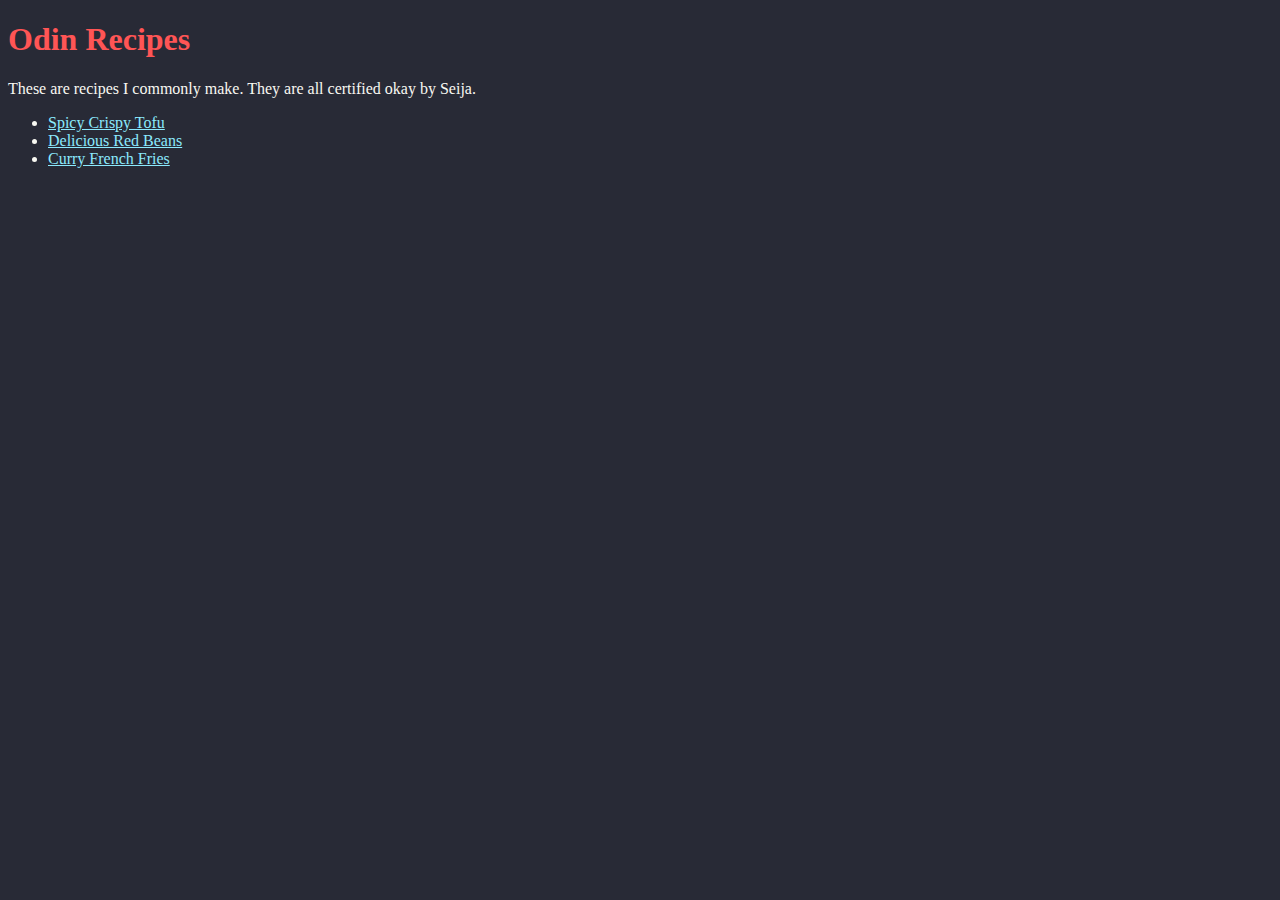
<file: index.html>
<!DOCTYPE html>
<html lang="en">
    <head>
        <meta charset="utf-8">
        <meta name="viewport" content="width=device-width, initial-scale=1.0">
        <title>Odin Recipes</title>
        <link rel="stylesheet" href="styles.css">
    </head>
    <body>
        <h1 class="lead-header">Odin Recipes</h1>
        <p>These are recipes I commonly make. They are all certified okay by Seija.</p>
        <ul>
            <li><a href="recipes/spicy-crispy-tofu.html">Spicy Crispy Tofu</a></li>
            <li><a href="recipes/delicious-red-beans.html">Delicious Red Beans</a></li>
            <li><a href="recipes/curry-french-fries.html">Curry French Fries</a></li>    
        </ul>
    </body>
</html>
</file>
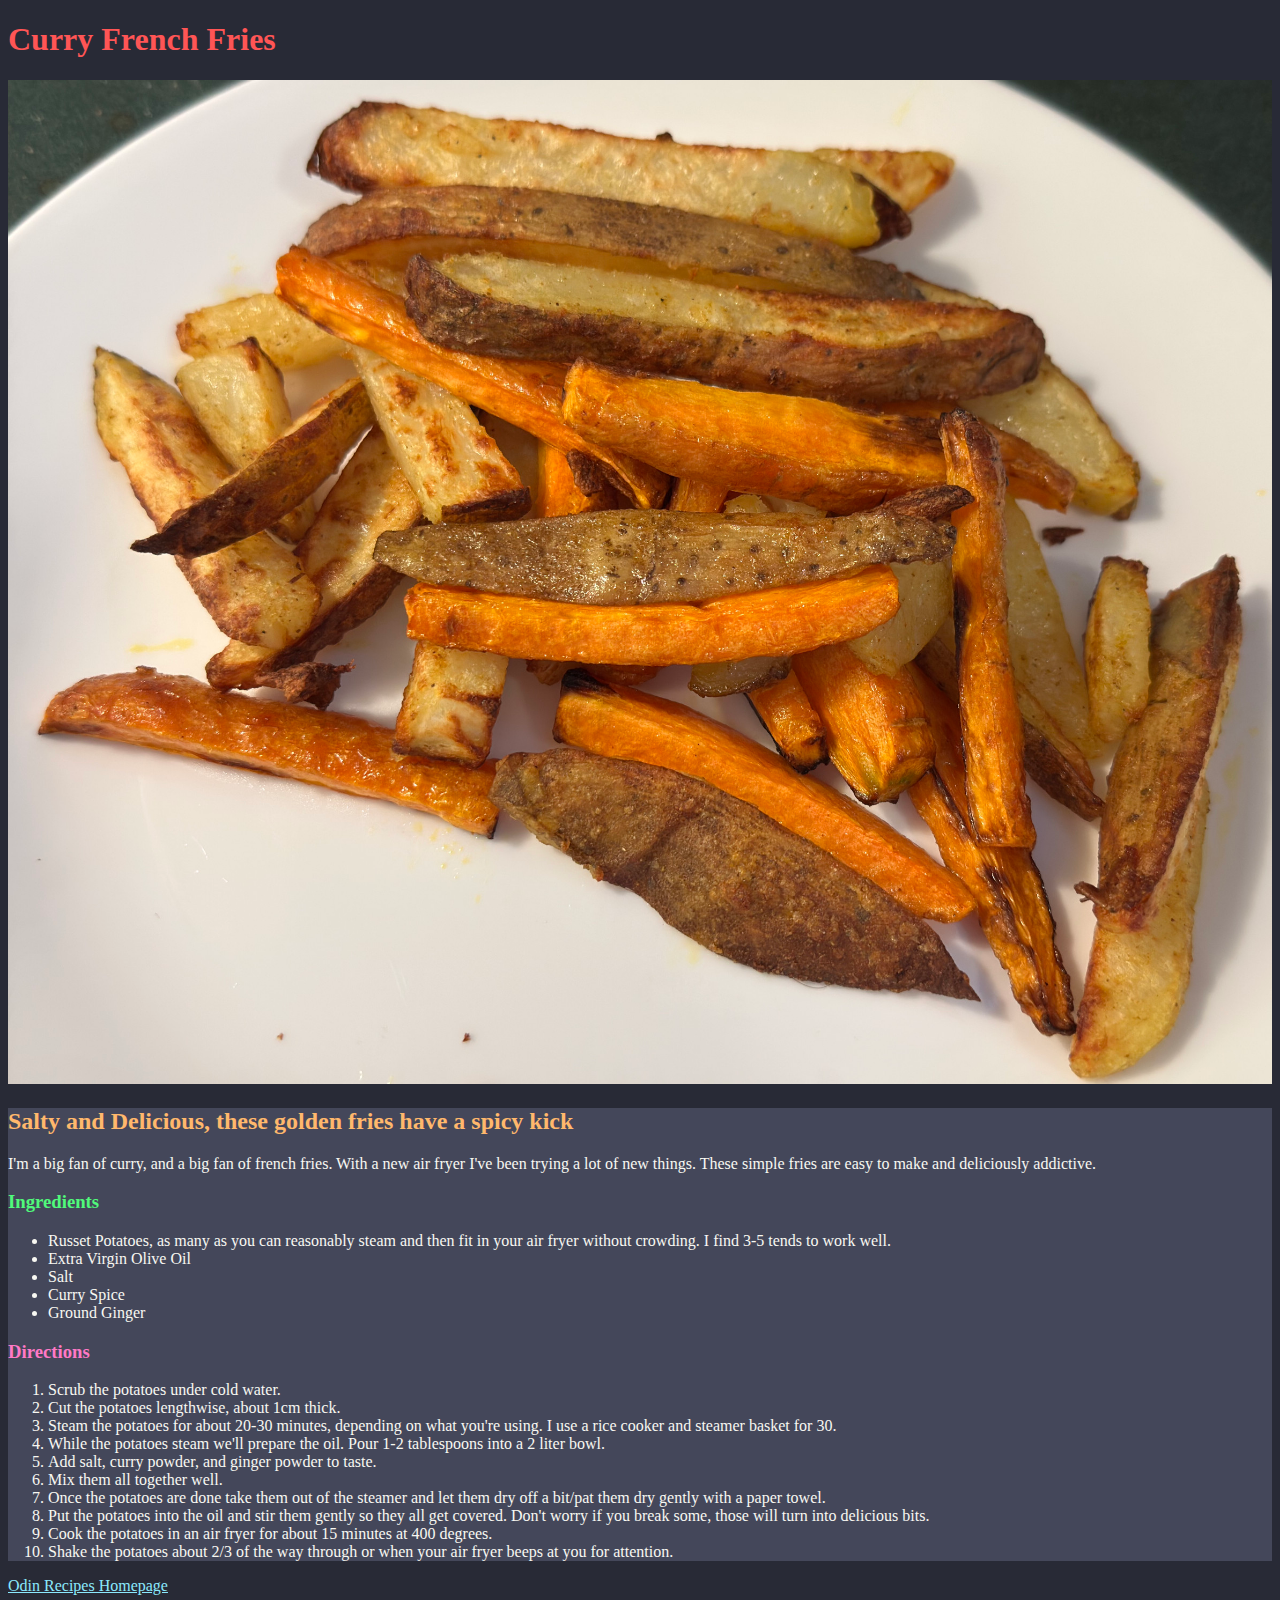
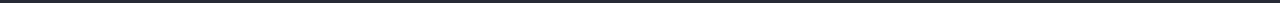
<file: recipes/curry-french-fries.html>
<!DOCTYPE html>
<html lang="en">
    <head>
        <meta charset="utf-8">
        <meta name="viewport" content="width=device-width, initial-scale=1.0">
        <title>Curry French Fries</title>
        <link rel="stylesheet" href="../styles.css">
    </head>
    <body>
        <h1 class="lead-header">Curry French Fries</h1>
        <img class="lead-image" src="../images/curry-french-fries.jpg" alt="A close up image of chunky delicious golden brown french fries seasoned with curry powder." width="2357" height="1872">
    
    <div class="recipe">
        <div class="recipe-description">
            <h2 class="recipe-description-header">Salty and Delicious, these golden fries have a spicy kick</h2>
            <p>I'm a big fan of curry, and a big fan of french fries. With a new air fryer I've been trying a lot of new things.
                These simple fries are easy to make and deliciously addictive.
            </p>
        </div>

        <div class="recipe-ingredients">
        <h3 class="recipe-ingredients-header">Ingredients</h3>
        <ul>
            <li>Russet Potatoes, as many as you can reasonably steam and then fit in your air fryer without crowding. I find 3-5 tends to work well.</li>
            <li>Extra Virgin Olive Oil</li>
            <li>Salt</li>
            <li>Curry Spice</li>
            <li>Ground Ginger</li>
        </ul>
        </div>

        <div class="recipe-instructions">
        <h3 class="recipe-instructions-header">Directions</h3>
        <ol>
            <li>Scrub the potatoes under cold water.</li>
            <li>Cut the potatoes lengthwise, about 1cm thick.</li>
            <li>Steam the potatoes for about 20-30 minutes, depending on what you're using. I use a rice cooker and steamer basket for 30.</li>
            <li>While the potatoes steam we'll prepare the oil. Pour 1-2 tablespoons into a 2 liter bowl.</li>
            <li>Add salt, curry powder, and ginger powder to taste.</li>
            <li>Mix them all together well.</li>
            <li>Once the potatoes are done take them out of the steamer and let them dry off a bit/pat them dry gently with a paper towel.</li>
            <li>Put the potatoes into the oil and stir them gently so they all get covered. Don't worry if you break some, those will turn into delicious bits.</li>
            <li>Cook the potatoes in an air fryer for about 15 minutes at 400 degrees.</li>
            <li>Shake the potatoes about 2/3 of the way through or when your air fryer beeps at you for attention.</li>
        </ol>
        </div>
    </div>
        <a href="../index.html">Odin Recipes Homepage</a>
    </body>
</html>
</file>
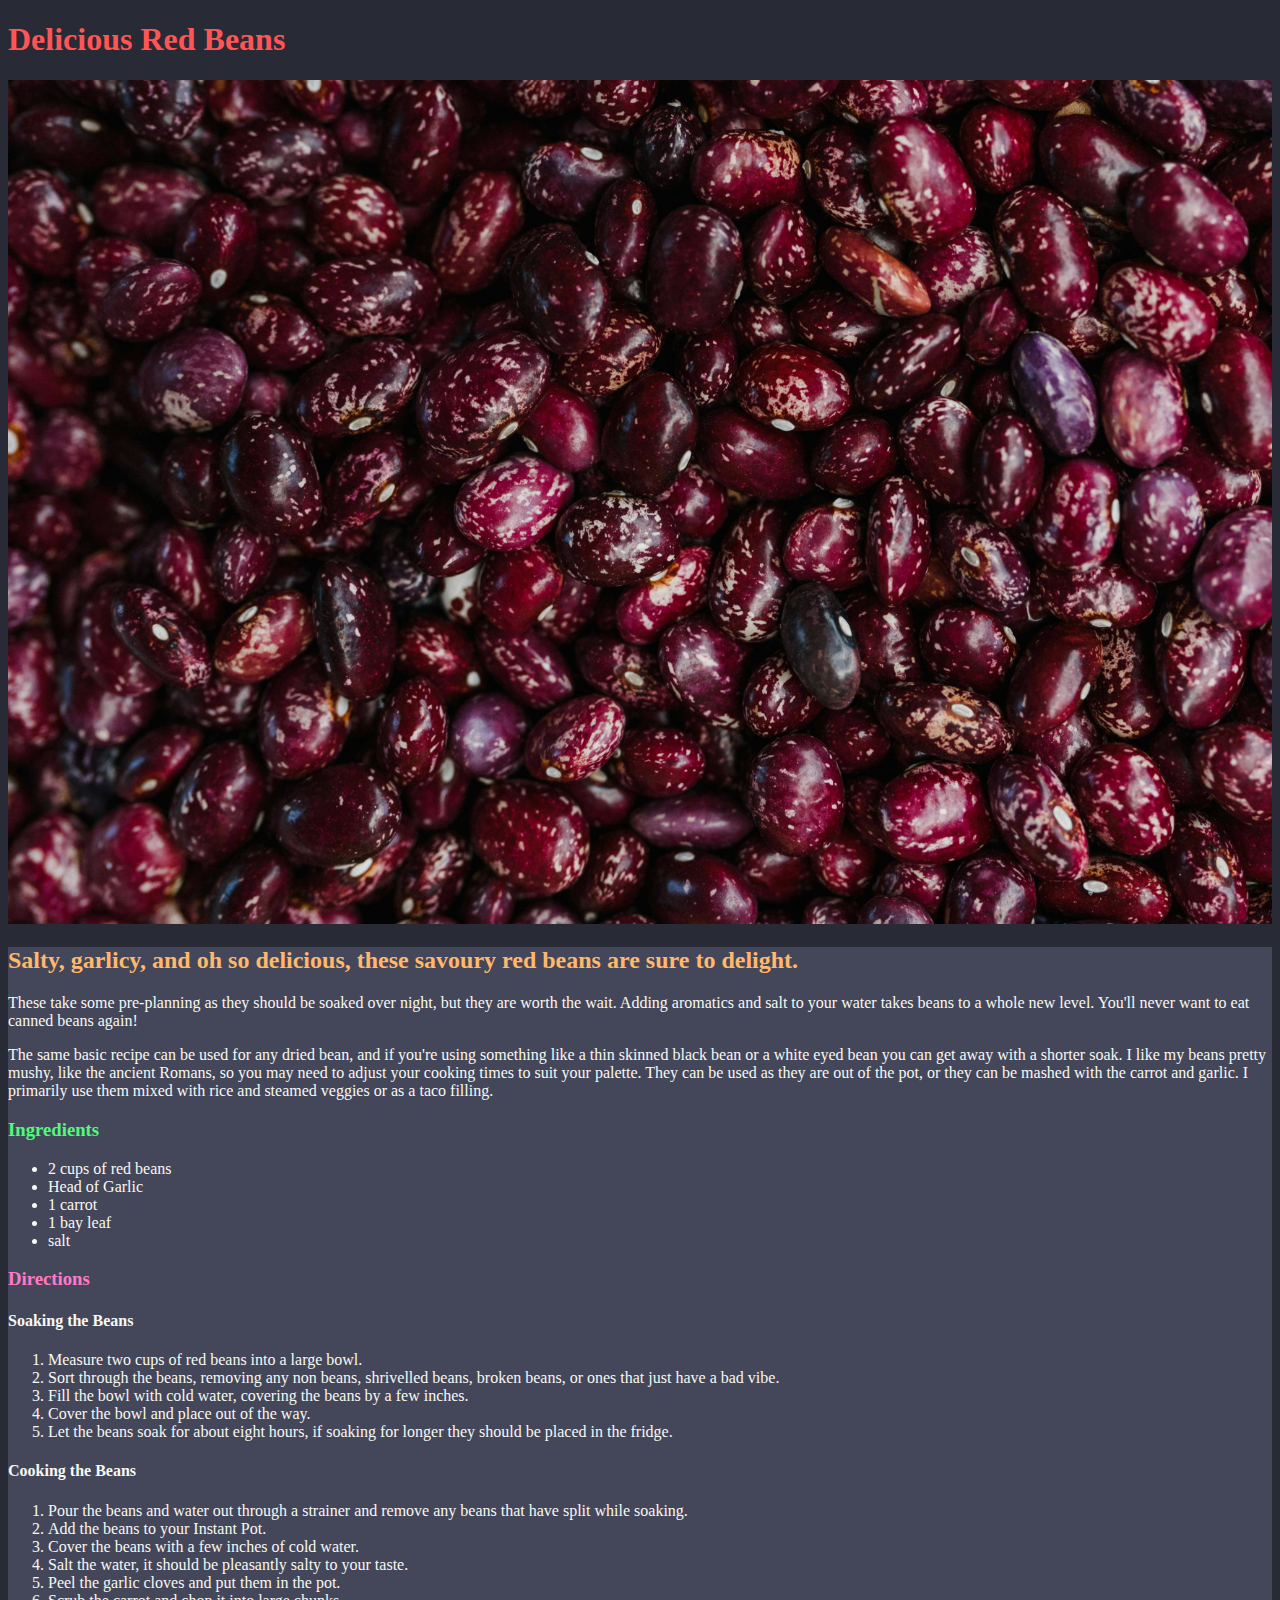
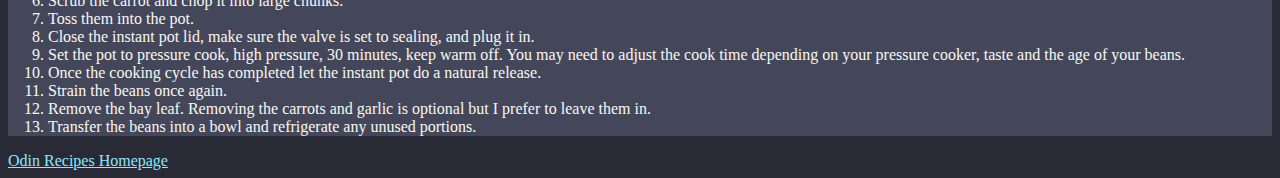
<file: recipes/delicious-red-beans.html>
<!DOCTYPE html>
<html lang="en">
    <head>
        <meta charset="utf-8">
        <meta name="viewport" content="width=device-width, initial-scale=1.0">
        <title>Delicious Red Beans</title>
        <link rel="stylesheet" href="../styles.css">
    </head>
    <body>
        <h1 class="lead-header">Delicious Red Beans</h1>
        <img class="lead-image" src="../images/delicious-red-beans.jpg" alt="gem like red beans before cooking" width="3500" height="2336">
        <div class="recipe">
            <div class="recipe-description">   
                <h2 class="recipe-description-header">Salty, garlicy, and oh so delicious, these savoury red beans are sure to delight.</h2>
                <p>These take some pre-planning as they should be soaked over night, but they are worth the wait. Adding aromatics and salt to your water takes beans to a whole 
                new level. You'll never want to eat canned beans again!
                </p>
                <p>The same basic recipe can be used for any dried bean, and if you're using something like a thin skinned black bean or a white eyed bean you can get away
                with a shorter soak. I like my beans pretty mushy, like the ancient Romans, so you may need to adjust your cooking times to suit your palette. 
                They can be used as they are out of the pot, or they can be mashed with the carrot and garlic. I primarily use them mixed with rice and steamed veggies or as a taco filling.
                </p>
            </div>
            
            <div class="recipe-ingredients">
                <h3 class="recipe-ingredients-header">Ingredients</h3>
                <ul>
                    <li>2 cups of red beans</li>
                    <li>Head of Garlic</li>
                    <li>1 carrot</li>
                    <li>1 bay leaf</li>
                    <li>salt</li>
                </ul>
            </div>

            <div class="recipe-instructions">
                <h3 class="recipe-instructions-header">Directions</h3>
                <h4>Soaking the Beans</h4>
                <ol>
                    <li>Measure two cups of red beans into a large bowl.</li>
                    <li>Sort through the beans, removing any non beans, shrivelled beans, broken beans, or ones that just have a bad vibe.</li>
                    <li>Fill the bowl with cold water, covering the beans by a few inches.</li>
                    <li>Cover the bowl and place out of the way.</li>
                    <li>Let the beans soak for about eight hours, if soaking for longer they should be placed in the fridge.</li>
                </ol>
                <h4>Cooking the Beans</h4>
                <ol>
                    <li>Pour the beans and water out through a strainer and remove any beans that have split while soaking.</li>
                    <li>Add the beans to your Instant Pot.</li>
                    <li>Cover the beans with a few inches of cold water.</li>
                    <li>Salt the water, it should be pleasantly salty to your taste.</li>
                    <li>Peel the garlic cloves and put them in the pot.</li>
                    <li>Scrub the carrot and chop it into large chunks.</li>
                    <li>Toss them into the pot.</li>
                    <li>Close the instant pot lid, make sure the valve is set to sealing, and plug it in.</li>
                    <li>Set the pot to pressure cook, high pressure, 30 minutes, keep warm off. You may need to adjust the cook time depending on your pressure cooker, taste and the age of your beans.</li>
                    <li>Once the cooking cycle has completed let the instant pot do a natural release.</li>
                    <li>Strain the beans once again.</li>
                    <li>Remove the bay leaf. Removing the carrots and garlic is optional but I prefer to leave them in.</li>
                    <li>Transfer the beans into a bowl and refrigerate any unused portions.</li>
                </ol>
                    </div>
                </div>
                <a href="../index.html">Odin Recipes Homepage</a>
            </body>
</html>
</file>
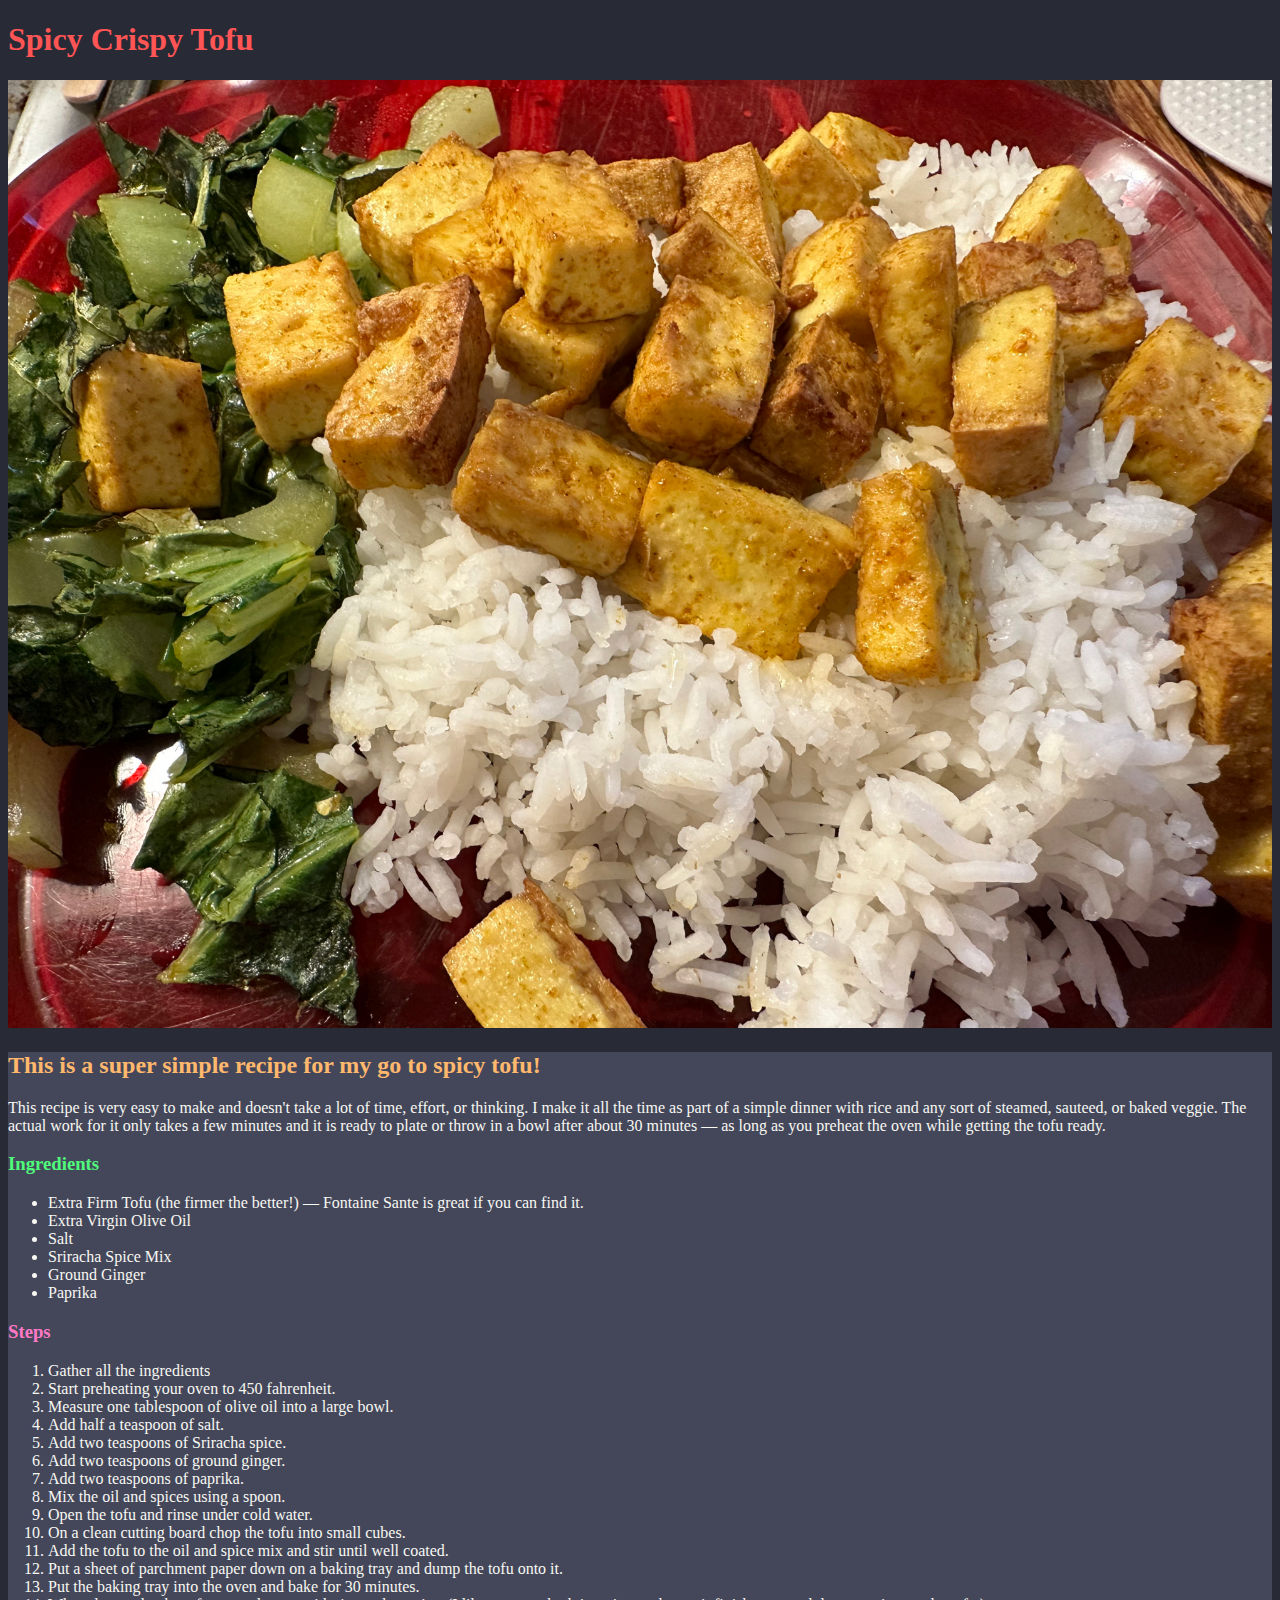
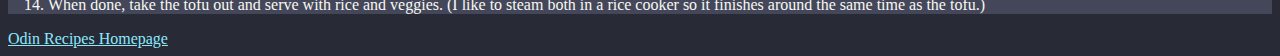
<file: recipes/spicy-crispy-tofu.html>
<!DOCTYPE html>
<html lang="en">
    <head>
        <meta charset="utf-8">
        <meta name="viewport" content="width=device-width, initial-scale=1.0">
        <title>Spicy Crispy Tofu</title>
        <link rel="stylesheet" href="../styles.css">
    </head>
    <body>
        <h1 class="lead-header">Spicy Crispy Tofu</h1>
        <img class="lead-image" src="../images/tofu-and-rice-and-chard.jpg" alt="crispy tofu and rice sits on a bright red plate next to bright green sauteed chard." width="2016" height="1512">
        
        <div class="recipe">

            <div class="recipe-description">   
                <h2 class="recipe-description-header">This is a super simple recipe for my go to spicy tofu!</h2>
         
                <p>This recipe is very easy to make and doesn't take a lot of time, effort, or thinking. 
                I make it all the time as part of a simple dinner with rice and any sort of steamed, sauteed, or baked veggie. The actual work for it only takes a few minutes and 
                it is ready to plate or throw in a bowl after about 30 minutes — as long as you preheat the oven while getting the tofu ready.
                </p>
            </div>

            <div class="recipe-ingredients">        
                <h3 class="recipe-ingredients-header">Ingredients</h3>
                <ul>
                    <li>Extra Firm Tofu (the firmer the better!) — Fontaine Sante is great if you can find it.</li>
                    <li>Extra Virgin Olive Oil</li>
                    <li>Salt</li>
                    <li>Sriracha Spice Mix</li>
                    <li>Ground Ginger</li>
                    <li>Paprika</li>
                </ul>
            </div>

            <div class="recipe-instructions">
                <h3 class="recipe-instructions-header">Steps</h3>
                <ol>
                    <li>Gather all the ingredients</li>
                    <li>Start preheating your oven to 450 fahrenheit.</li>
                    <li>Measure one tablespoon of olive oil into a large bowl.</li>
                    <li>Add half a teaspoon of salt.</li>
                    <li>Add two teaspoons of Sriracha spice.</li>
                    <li>Add two teaspoons of ground ginger.</li>
                    <li>Add two teaspoons of paprika.</li>
                    <li>Mix the oil and spices using a spoon.</li>
                    <li>Open the tofu and rinse under cold water.</li>
                    <li>On a clean cutting board chop the tofu into small cubes.</li>
                    <li>Add the tofu to the oil and spice mix and stir until well coated.</li>
                    <li>Put a sheet of parchment paper down on a baking tray and dump the tofu onto it.</li>
                    <li>Put the baking tray into the oven and bake for 30 minutes.</li>
                    <li>When done, take the tofu out and serve with rice and veggies. (I like to steam both in a rice cooker so it finishes around the same time as the tofu.)</li>
                </ol>
            </div>

        </div>
    <a href="../index.html">Odin Recipes Homepage</a>
    </body>
</html>
</file>
<file: styles.css>
/* styles.css */
/*color choices from https://github.com/dracula/dracula-theme*/
html {
    box-sizing: border-box;
  }
  
  *,
  *::before,
  *::after {
    box-sizing: inherit;
  }
  


body {
    background-color: #282a36;
    color: #f8f8f2;
    font-family: Georgia, 'Times New Roman', Times, serif;
}

a {
    color: #8be9fd;
}
.lead-image {
    max-width: 100%;
    height: auto;
}

.lead-header {
        color: #ff5555;
        
    }

.recipe {
        background-color: #44475a;
    }


.recipe .recipe-description {
    /*background-color: aquamarine; */
}
    
.recipe-description .recipe-description-header {
    color: #ffb86c;
}

.recipe .recipe-ingredients {
    /*background-color: tomato;*/
}

.recipe-ingredients .recipe-ingredients-header {
    color: #50fa7b;
}

.recipe .recipe-instructions {
   /*background-color: blue;*/
}

.recipe-instructions .recipe-instructions-header {
    color: #ff79c6;
}

/* Comment out styles setup prior to learning CSS Cascade
* {
    background-color: #282a36;
    
}

h1, h2, h3, h4, h5, h6 {
    color: #ff79c6;
}

p {
    color: #f8f8f2;
}

a {
    color: #bd93f9;
}

ol {
    color: #f8f8f2
}

ul {
    color: #f8f8f2
}
*/
</file>
